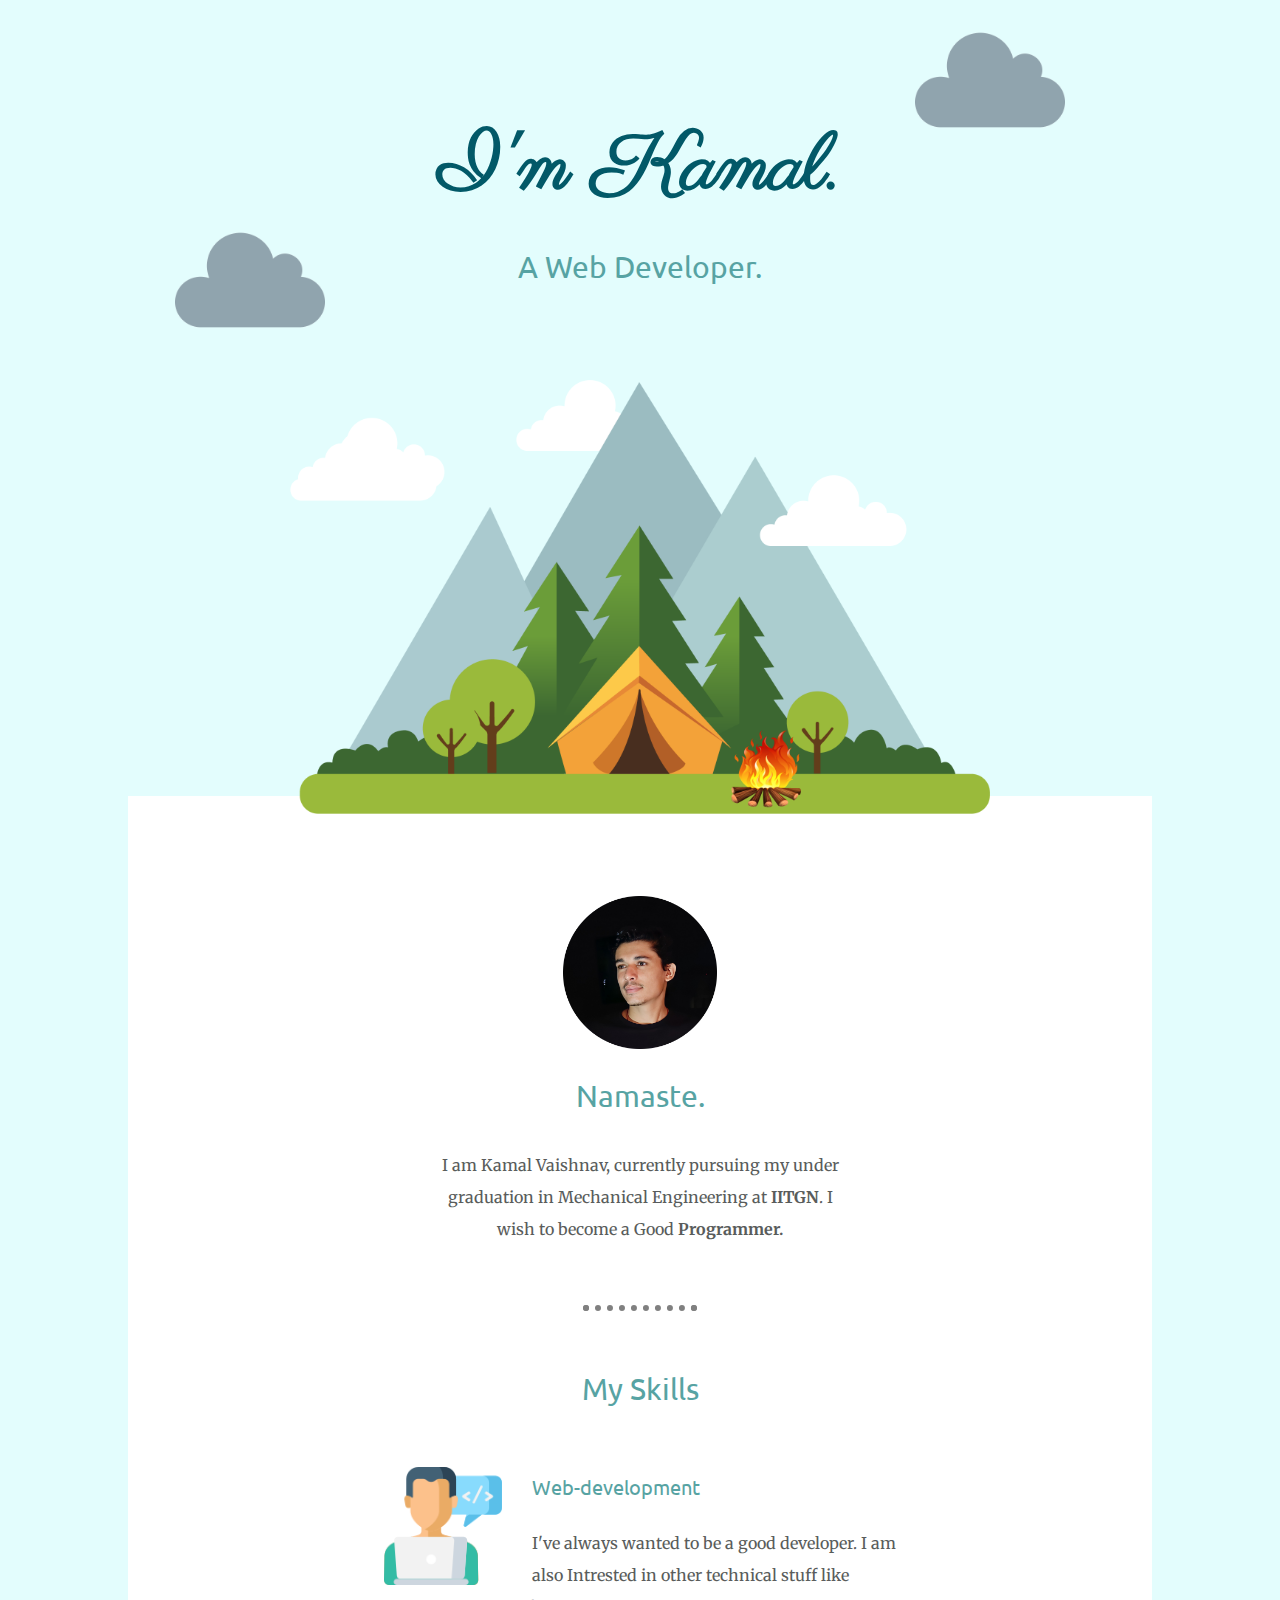
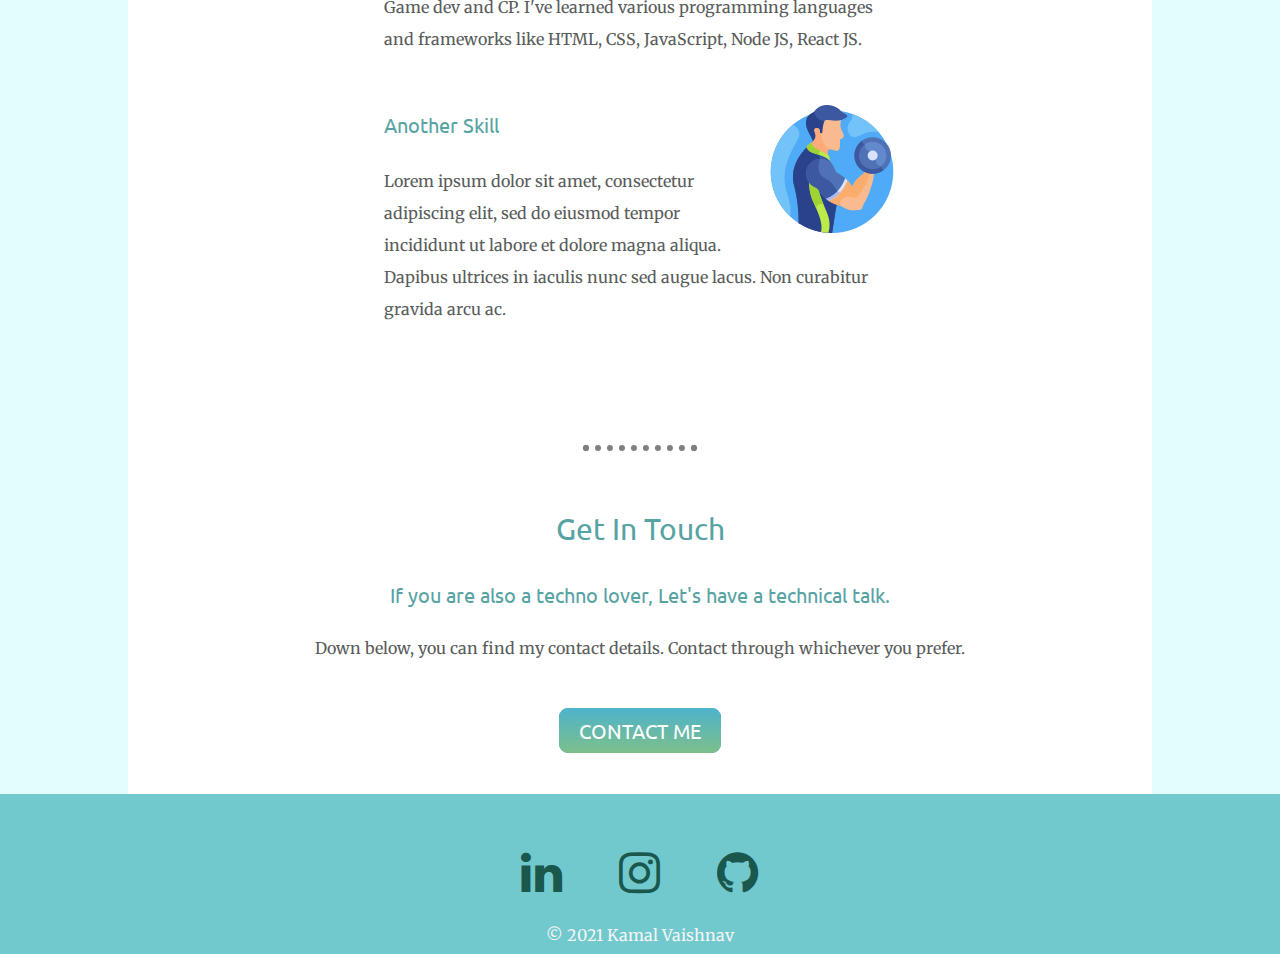
<file: index.html>
<!DOCTYPE html>
<html lang="en">
  <head>
    <meta charset="UTF-8" />
    <meta http-equiv="X-UA-Compatible" content="IE=edge" />
    <meta name="viewport" content="width=device-width, initial-scale=1.0" />
    <title>Kamal Vaishnav</title>
    <link rel="stylesheet" href="css/styles.css" />
    <link rel="shortcut icon" href="/favicon (1).ico" type="image/x-icon" />
    <link rel="preconnect" href="https://fonts.googleapis.com" />
    <link rel="preconnect" href="https://fonts.gstatic.com" crossorigin />
    <link rel="stylesheet" href="https://cdnjs.cloudflare.com/ajax/libs/font-awesome/4.7.0/css/font-awesome.min.css">
    
    <link
      href="https://fonts.googleapis.com/css2?family=Merriweather&family=Parisienne&family=Ubuntu&display=swap"
      rel="stylesheet"
    />
  </head>
  <body>
    <div class="container">
      <img
        src="images/—Pngtree—cloud vector icon_3725313 (1).png"
        alt=""
        class="secondcloud"
      />
      <h1>I'm Kamal.</h1>
      <h2>A Web Developer.<h2>
      <img
        class="clouds"
        src="images/—Pngtree—cloud vector icon_3725313 (1).png"
        alt=""
      />
      <img class="mountains" src="images/mountains.png" alt="mountains" />
    </div>

    
    
   <div class="down">
    <div class="msection">
        <img  src="images/mypic.png" alt="Kamal's Profile Pic" width="15%"/>
        <h2>Namaste.</h2>
        <p class="intro">I am Kamal Vaishnav, currently pursuing my under graduation in Mechanical Engineering at <strong>IITGN</strong>. I wish to become a Good <strong>Programmer.</strong></EM></p>
      </div>
      <hr />
      
      <div class="skills">
        <h2>My Skills</h2>
        <div class="skill-raw">
          <img class="webdev" src="images/web-development (1).png" alt="web-development" />
          <h3 class="ff">Web-development</h3>
          <p>
            I've always wanted to be a good developer. I am also Intrested in other technical stuff like Game dev and CP. I've learned various programming languages and frameworks like HTML, CSS, JavaScript, Node JS, React JS.
          </p>
        </div>
        <div class="skill-raw">
          <img class="fit" src="images/fitness (1).png" alt="fitness" />
          <h3 class="ff">Another Skill</h3>
          <p>
            Lorem ipsum dolor sit amet, consectetur adipiscing elit, sed do eiusmod tempor incididunt ut labore et dolore magna aliqua. Dapibus ultrices in iaculis nunc sed augue lacus. Non curabitur gravida arcu ac. 
          </p>
        </div>
      </div>
      <br>
      <hr />
      
      <div class="contact-me">
        <h2>Get In Touch</h2>
        <h3>
          If you are also a techno lover, Let's have a technical talk.
        </h3>
        <p class="formal">
          Down below, you can find my contact details. Contact through whichever you prefer.
        </p>
        <a class="btn" href="Contact.html">CONTACT ME</a>
      </div>
  
     
   </div>
   <div class="bottom-section">
    <a href="https://www.linkedin.com/in/kamal-vaishnav-1b1135213" class="fa fa-linkedin" target="_blank" rel="noopener noreferrer"></a>
    <a href="https://www.instagram.com/kamal_k_vaishnav/"  class="fa fa-instagram" target="_blank" rel="noopener noreferrer"></a>
    <a href="https://github.com/Kamalkvaishnav" class="fa fa-github" target="_blank" rel="noopener noreferrer"></a>
    <p class="copyright">© 2021 Kamal Vaishnav</p>
  </div>
  </body>
</html>
</file>
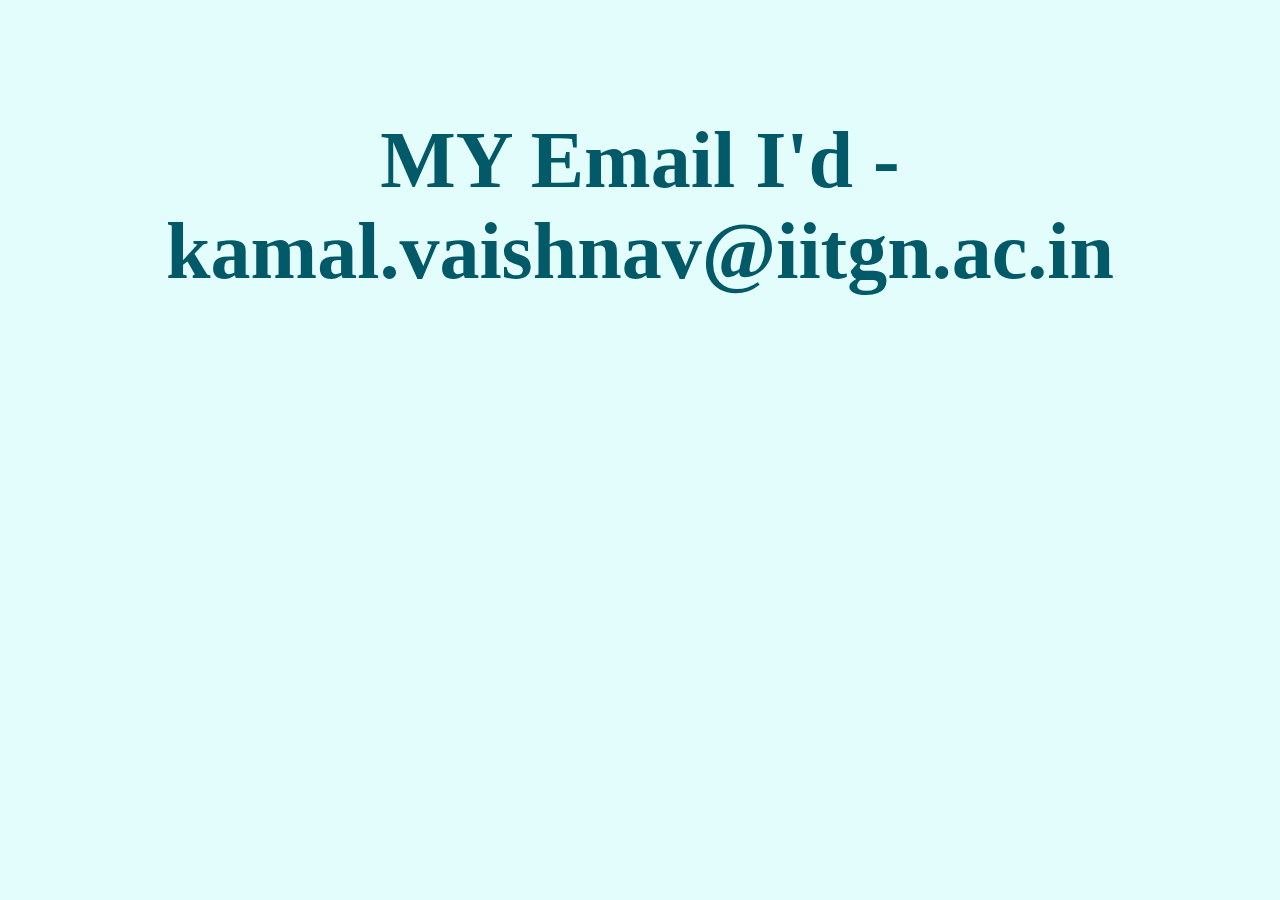
<file: Contact.html>
<!DOCTYPE html>
<html lang="en">
<head>
    <meta charset="UTF-8">
    <meta http-equiv="X-UA-Compatible" content="IE=edge">
    <meta name="viewport" content="width=device-width, initial-scale=1.0">
    <title>Document</title>
    <link rel="stylesheet" href="css/styles.css">
</head>
<body>
    <h1>MY Email I'd - kamal.vaishnav@iitgn.ac.in</h1>
</body>
</html>
</file>
<file: css/styles.css>
body {
  background-color: rgb(227, 253, 253);
  text-align: center;
  font-family: "Merriweather", serif;
  margin: 0;
  padding: 0;
}
hr {
  border: dotted grey 6px;
  border-bottom: none;
  width: 10%;
  margin: 60px auto;
}
.container {
  display: inline-block;
  position: relative;
  top: 0px;
  padding: 0;
}
.mountains {
  width: 700px;
  position: relative;
  top: 60px;
  left: auto;
}
.clouds {
  width: 200px;
  position: absolute;
  top: 180px;
  right: 640px;
}
.secondcloud {
  width: 200px;
  position: absolute;
  left: 600px;
  top: -20px;
}

h1 {
  font-family: "Parisienne", cursive;
  font-size: 500%;
  padding-top: 15px;
  margin: 100px auto 15px auto;
  color: rgb(2, 89, 104);
}
h2 {
  font-family: "Ubuntu", sans-serif;
  color: #57a3a3;
  font-size: 30px;
  padding-bottom: 10px;
  font-weight: normal;
}
h3 {
  font-family: "Ubuntu", sans-serif;
  color: #57a3a3;
  font-weight: normal;
  font-size: 20px;
}
.msection {
  padding-top: 100px;
}
p {
  color: #595c5b;
}
.skill-raw {
  width: 50%;
  margin: 50px auto 40px auto;
  text-align: left;
  line-height: 2;
}

.webdev {
  float: left;
  margin-right: 30px;
  width: 23%;
}
.fit {
  float: right;
  margin-left: 30px;
  margin-bottom: 0px;
  width: 25%;
}

.ff {
  margin-top: 50px;
}

.down {
  background-color: rgb(255, 255, 255);
  margin: auto;
  padding: 0;
  width: 80%;
  padding-bottom: 50px;
}
.intro {
  width: 40%;
  margin: auto;
  line-height: 2;
}
.formal {
  margin: 30px auto 60px auto;
}
.btn {
  background: #4eb3cc;
  background-image: -webkit-linear-gradient(top, #4eb3cc, #7cbf8a);
  background-image: -moz-linear-gradient(top, #4eb3cc, #7cbf8a);
  background-image: -ms-linear-gradient(top, #4eb3cc, #7cbf8a);
  background-image: -o-linear-gradient(top, #4eb3cc, #7cbf8a);
  background-image: linear-gradient(to bottom, #4eb3cc, #7cbf8a);
  -webkit-border-radius: 9;
  -moz-border-radius: 9;
  border-radius: 9px;
  font-family: "Ubuntu", sans-serif;
  color: #ffffff;
  font-size: 20px;
  padding: 10px 20px 10px 20px;
  text-decoration: none;
}

.btn:hover {
  background: #4dafb8;
  background-image: -webkit-linear-gradient(top, #4dafb8, #35c460);
  background-image: -moz-linear-gradient(top, #4dafb8, #35c460);
  background-image: -ms-linear-gradient(top, #4dafb8, #35c460);
  background-image: -o-linear-gradient(top, #4dafb8, #35c460);
  background-image: linear-gradient(to bottom, #4dafb8, #35c460);
  text-decoration: none;
}

.bottom-section {
  background-color: #71c9ce;
  padding: 60px 0 0 0;
  margin: 0px;
  height: 100px;
}
a{
    color: rgb(26, 87, 77);
    text-decoration: none;
    margin: 10px 40px;
    padding: auto;
    transform: scale(3);

}
a:hover{
    color:whitesmoke
}
.copyright{
    color:whitesmoke;
    margin-top: 35px;

}

@media (max-width: 400px) {
  .container {   
    max-width: 250px; 
  }
  .mountains{
    max-width: 250px;
  }
  .body{
    max-width: 360px;
  }
}
</file>
